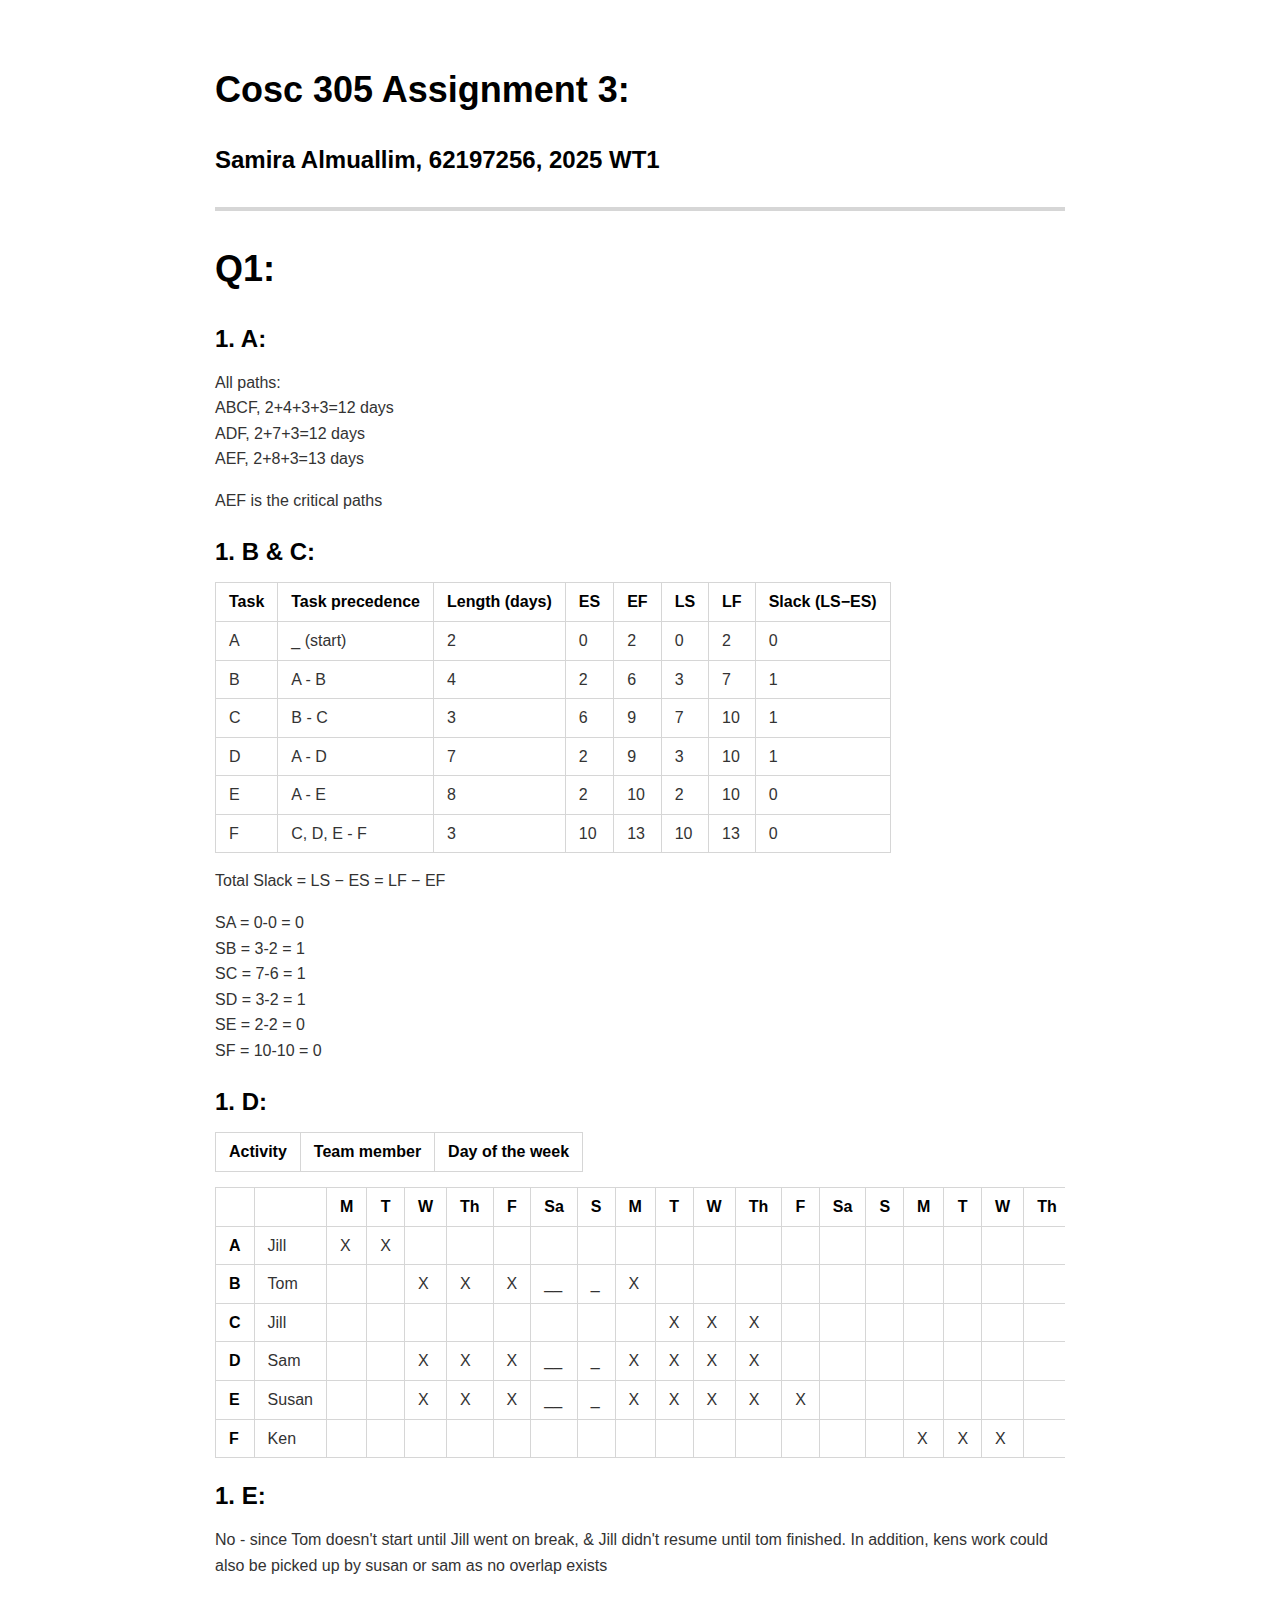
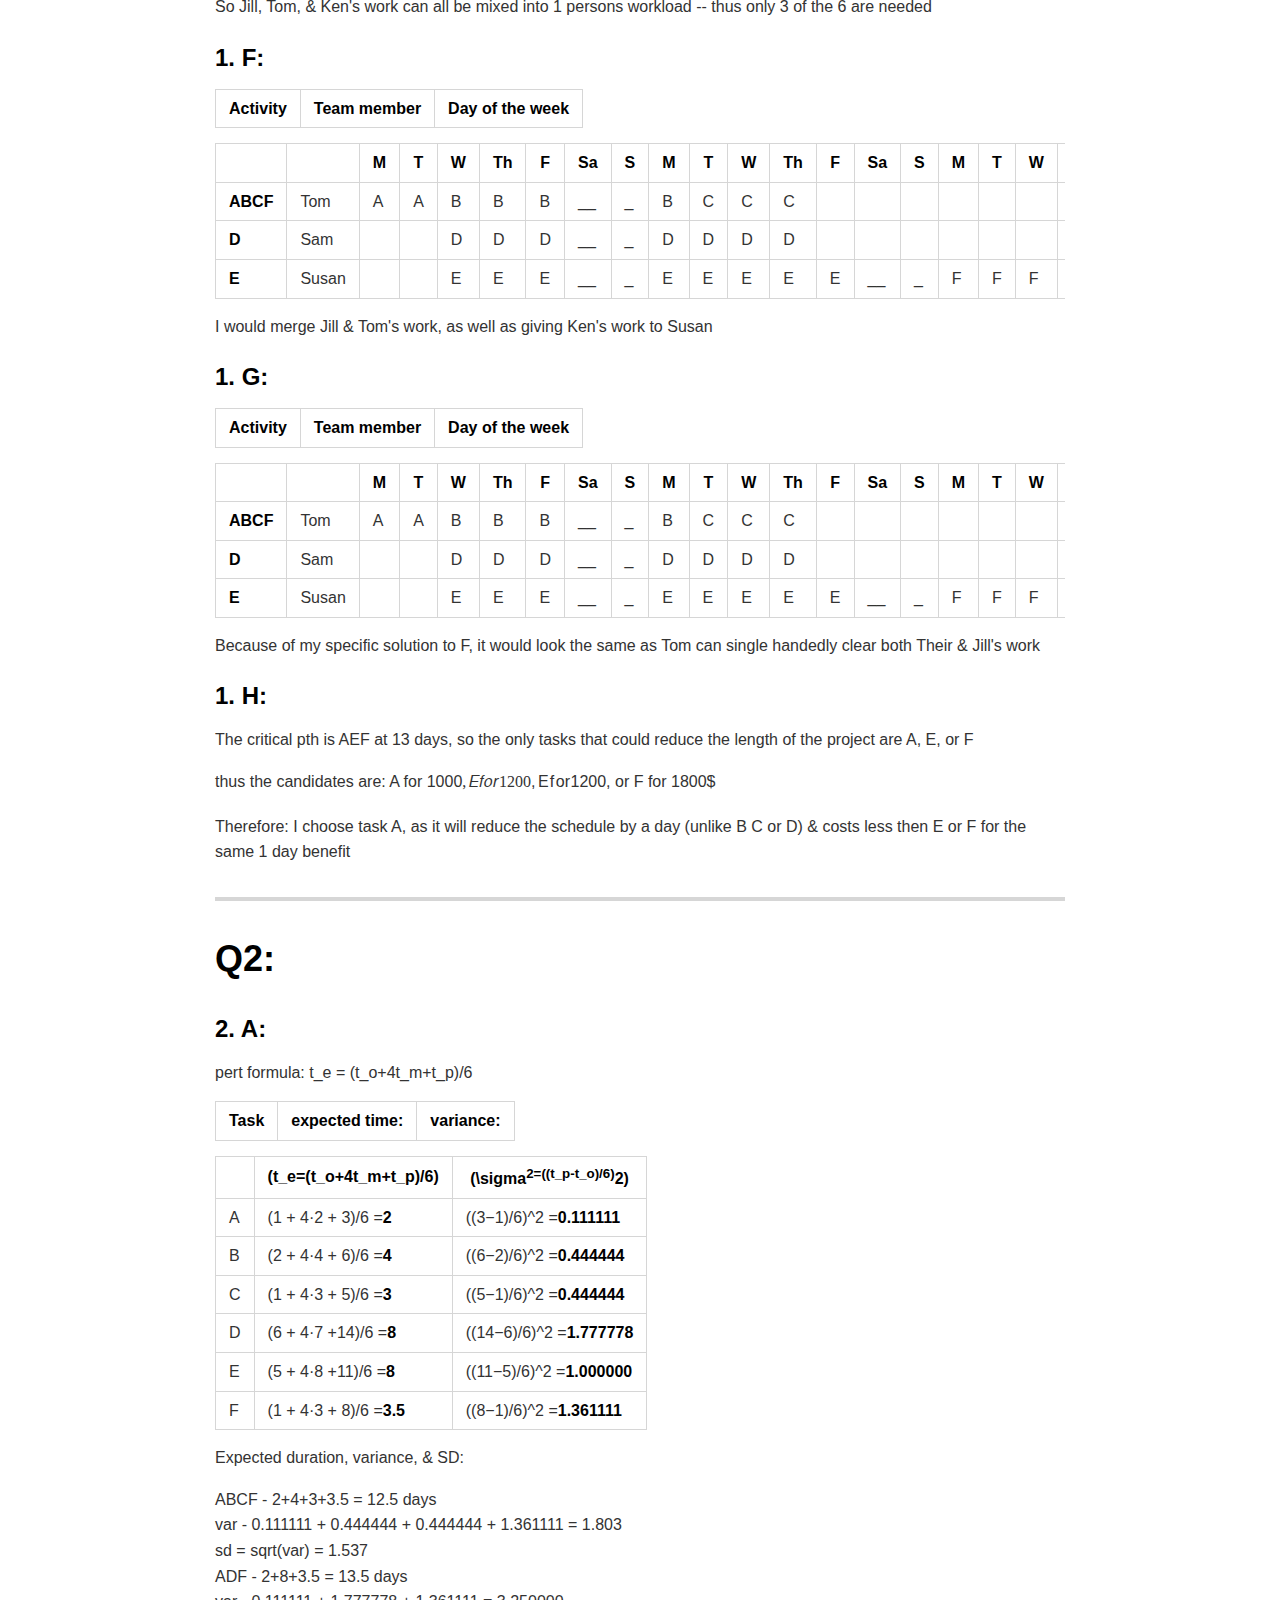
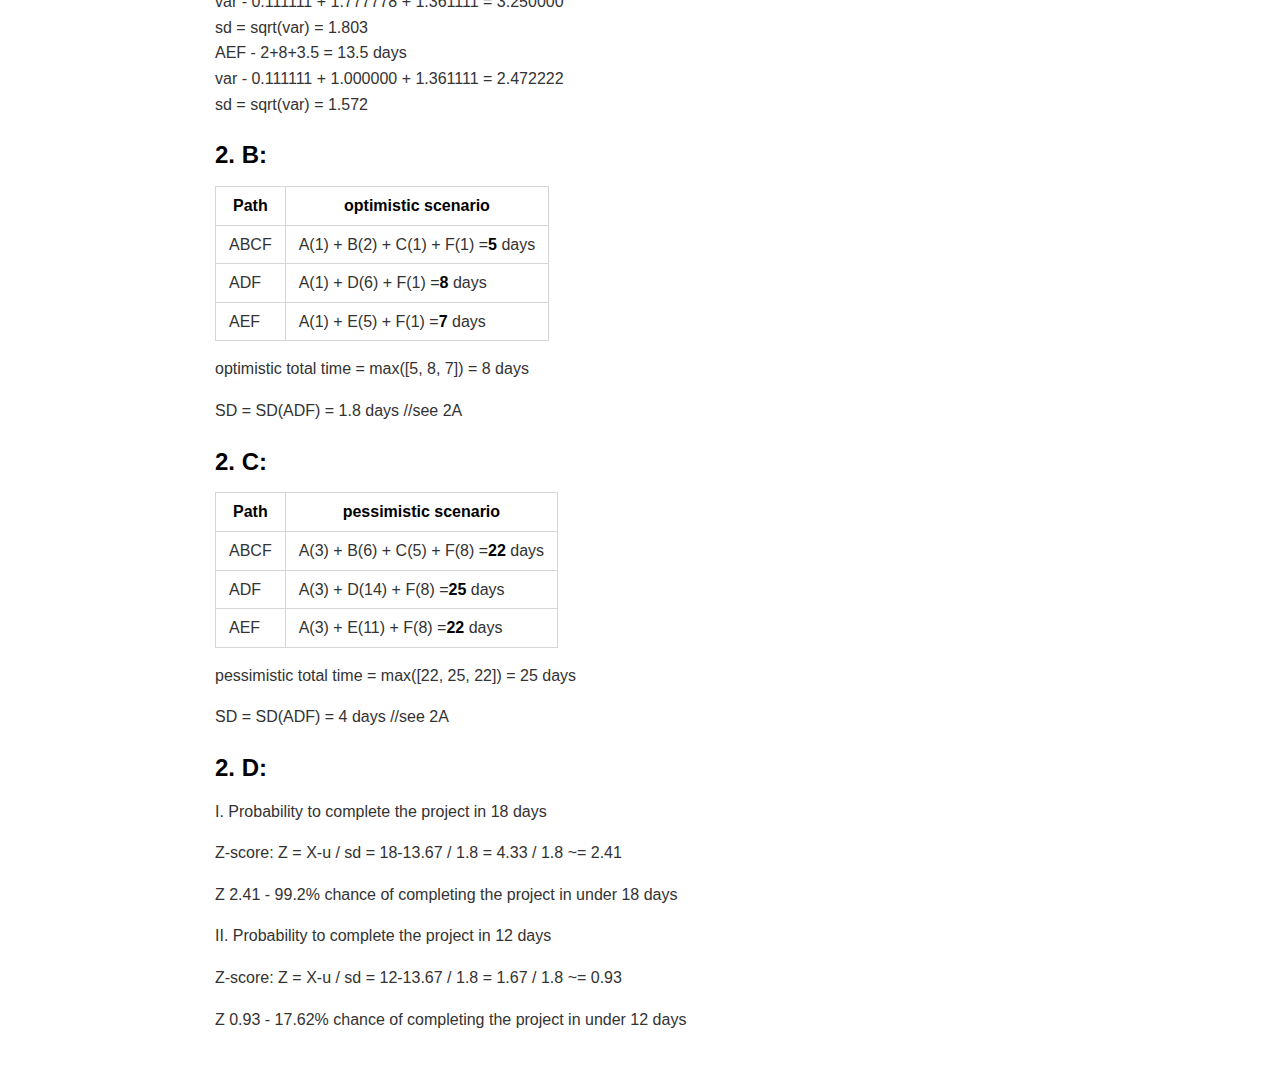
<file: assignments/Cosc 305 A3.html>
<!DOCTYPE html><html><head>
      <title>Cosc 305 A3</title>
      <meta charset="utf-8">
      <meta name="viewport" content="width=device-width, initial-scale=1.0">
      
      <link rel="stylesheet" href="file:///c:\Users\samia\.vscode\extensions\shd101wyy.markdown-preview-enhanced-0.8.20\crossnote\dependencies\katex\katex.min.css">
      
      
      
      
      
      <style>
      code[class*=language-],pre[class*=language-]{color:#333;background:0 0;font-family:Consolas,"Liberation Mono",Menlo,Courier,monospace;text-align:left;white-space:pre;word-spacing:normal;word-break:normal;word-wrap:normal;line-height:1.4;-moz-tab-size:8;-o-tab-size:8;tab-size:8;-webkit-hyphens:none;-moz-hyphens:none;-ms-hyphens:none;hyphens:none}pre[class*=language-]{padding:.8em;overflow:auto;border-radius:3px;background:#f5f5f5}:not(pre)>code[class*=language-]{padding:.1em;border-radius:.3em;white-space:normal;background:#f5f5f5}.token.blockquote,.token.comment{color:#969896}.token.cdata{color:#183691}.token.doctype,.token.macro.property,.token.punctuation,.token.variable{color:#333}.token.builtin,.token.important,.token.keyword,.token.operator,.token.rule{color:#a71d5d}.token.attr-value,.token.regex,.token.string,.token.url{color:#183691}.token.atrule,.token.boolean,.token.code,.token.command,.token.constant,.token.entity,.token.number,.token.property,.token.symbol{color:#0086b3}.token.prolog,.token.selector,.token.tag{color:#63a35c}.token.attr-name,.token.class,.token.class-name,.token.function,.token.id,.token.namespace,.token.pseudo-class,.token.pseudo-element,.token.url-reference .token.variable{color:#795da3}.token.entity{cursor:help}.token.title,.token.title .token.punctuation{font-weight:700;color:#1d3e81}.token.list{color:#ed6a43}.token.inserted{background-color:#eaffea;color:#55a532}.token.deleted{background-color:#ffecec;color:#bd2c00}.token.bold{font-weight:700}.token.italic{font-style:italic}.language-json .token.property{color:#183691}.language-markup .token.tag .token.punctuation{color:#333}.language-css .token.function,code.language-css{color:#0086b3}.language-yaml .token.atrule{color:#63a35c}code.language-yaml{color:#183691}.language-ruby .token.function{color:#333}.language-markdown .token.url{color:#795da3}.language-makefile .token.symbol{color:#795da3}.language-makefile .token.variable{color:#183691}.language-makefile .token.builtin{color:#0086b3}.language-bash .token.keyword{color:#0086b3}pre[data-line]{position:relative;padding:1em 0 1em 3em}pre[data-line] .line-highlight-wrapper{position:absolute;top:0;left:0;background-color:transparent;display:block;width:100%}pre[data-line] .line-highlight{position:absolute;left:0;right:0;padding:inherit 0;margin-top:1em;background:hsla(24,20%,50%,.08);background:linear-gradient(to right,hsla(24,20%,50%,.1) 70%,hsla(24,20%,50%,0));pointer-events:none;line-height:inherit;white-space:pre}pre[data-line] .line-highlight:before,pre[data-line] .line-highlight[data-end]:after{content:attr(data-start);position:absolute;top:.4em;left:.6em;min-width:1em;padding:0 .5em;background-color:hsla(24,20%,50%,.4);color:#f4f1ef;font:bold 65%/1.5 sans-serif;text-align:center;vertical-align:.3em;border-radius:999px;text-shadow:none;box-shadow:0 1px #fff}pre[data-line] .line-highlight[data-end]:after{content:attr(data-end);top:auto;bottom:.4em}html body{font-family:'Helvetica Neue',Helvetica,'Segoe UI',Arial,freesans,sans-serif;font-size:16px;line-height:1.6;color:#333;background-color:#fff;overflow:initial;box-sizing:border-box;word-wrap:break-word}html body>:first-child{margin-top:0}html body h1,html body h2,html body h3,html body h4,html body h5,html body h6{line-height:1.2;margin-top:1em;margin-bottom:16px;color:#000}html body h1{font-size:2.25em;font-weight:300;padding-bottom:.3em}html body h2{font-size:1.75em;font-weight:400;padding-bottom:.3em}html body h3{font-size:1.5em;font-weight:500}html body h4{font-size:1.25em;font-weight:600}html body h5{font-size:1.1em;font-weight:600}html body h6{font-size:1em;font-weight:600}html body h1,html body h2,html body h3,html body h4,html body h5{font-weight:600}html body h5{font-size:1em}html body h6{color:#5c5c5c}html body strong{color:#000}html body del{color:#5c5c5c}html body a:not([href]){color:inherit;text-decoration:none}html body a{color:#08c;text-decoration:none}html body a:hover{color:#00a3f5;text-decoration:none}html body img{max-width:100%}html body>p{margin-top:0;margin-bottom:16px;word-wrap:break-word}html body>ol,html body>ul{margin-bottom:16px}html body ol,html body ul{padding-left:2em}html body ol.no-list,html body ul.no-list{padding:0;list-style-type:none}html body ol ol,html body ol ul,html body ul ol,html body ul ul{margin-top:0;margin-bottom:0}html body li{margin-bottom:0}html body li.task-list-item{list-style:none}html body li>p{margin-top:0;margin-bottom:0}html body .task-list-item-checkbox{margin:0 .2em .25em -1.8em;vertical-align:middle}html body .task-list-item-checkbox:hover{cursor:pointer}html body blockquote{margin:16px 0;font-size:inherit;padding:0 15px;color:#5c5c5c;background-color:#f0f0f0;border-left:4px solid #d6d6d6}html body blockquote>:first-child{margin-top:0}html body blockquote>:last-child{margin-bottom:0}html body hr{height:4px;margin:32px 0;background-color:#d6d6d6;border:0 none}html body table{margin:10px 0 15px 0;border-collapse:collapse;border-spacing:0;display:block;width:100%;overflow:auto;word-break:normal;word-break:keep-all}html body table th{font-weight:700;color:#000}html body table td,html body table th{border:1px solid #d6d6d6;padding:6px 13px}html body dl{padding:0}html body dl dt{padding:0;margin-top:16px;font-size:1em;font-style:italic;font-weight:700}html body dl dd{padding:0 16px;margin-bottom:16px}html body code{font-family:Menlo,Monaco,Consolas,'Courier New',monospace;font-size:.85em;color:#000;background-color:#f0f0f0;border-radius:3px;padding:.2em 0}html body code::after,html body code::before{letter-spacing:-.2em;content:'\00a0'}html body pre>code{padding:0;margin:0;word-break:normal;white-space:pre;background:0 0;border:0}html body .highlight{margin-bottom:16px}html body .highlight pre,html body pre{padding:1em;overflow:auto;line-height:1.45;border:#d6d6d6;border-radius:3px}html body .highlight pre{margin-bottom:0;word-break:normal}html body pre code,html body pre tt{display:inline;max-width:initial;padding:0;margin:0;overflow:initial;line-height:inherit;word-wrap:normal;background-color:transparent;border:0}html body pre code:after,html body pre code:before,html body pre tt:after,html body pre tt:before{content:normal}html body blockquote,html body dl,html body ol,html body p,html body pre,html body ul{margin-top:0;margin-bottom:16px}html body kbd{color:#000;border:1px solid #d6d6d6;border-bottom:2px solid #c7c7c7;padding:2px 4px;background-color:#f0f0f0;border-radius:3px}@media print{html body{background-color:#fff}html body h1,html body h2,html body h3,html body h4,html body h5,html body h6{color:#000;page-break-after:avoid}html body blockquote{color:#5c5c5c}html body pre{page-break-inside:avoid}html body table{display:table}html body img{display:block;max-width:100%;max-height:100%}html body code,html body pre{word-wrap:break-word;white-space:pre}}.markdown-preview{width:100%;height:100%;box-sizing:border-box}.markdown-preview ul{list-style:disc}.markdown-preview ul ul{list-style:circle}.markdown-preview ul ul ul{list-style:square}.markdown-preview ol{list-style:decimal}.markdown-preview ol ol,.markdown-preview ul ol{list-style-type:lower-roman}.markdown-preview ol ol ol,.markdown-preview ol ul ol,.markdown-preview ul ol ol,.markdown-preview ul ul ol{list-style-type:lower-alpha}.markdown-preview .newpage,.markdown-preview .pagebreak{page-break-before:always}.markdown-preview pre.line-numbers{position:relative;padding-left:3.8em;counter-reset:linenumber}.markdown-preview pre.line-numbers>code{position:relative}.markdown-preview pre.line-numbers .line-numbers-rows{position:absolute;pointer-events:none;top:1em;font-size:100%;left:0;width:3em;letter-spacing:-1px;border-right:1px solid #999;-webkit-user-select:none;-moz-user-select:none;-ms-user-select:none;user-select:none}.markdown-preview pre.line-numbers .line-numbers-rows>span{pointer-events:none;display:block;counter-increment:linenumber}.markdown-preview pre.line-numbers .line-numbers-rows>span:before{content:counter(linenumber);color:#999;display:block;padding-right:.8em;text-align:right}.markdown-preview .mathjax-exps .MathJax_Display{text-align:center!important}.markdown-preview:not([data-for=preview]) .code-chunk .code-chunk-btn-group{display:none}.markdown-preview:not([data-for=preview]) .code-chunk .status{display:none}.markdown-preview:not([data-for=preview]) .code-chunk .output-div{margin-bottom:16px}.markdown-preview .md-toc{padding:0}.markdown-preview .md-toc .md-toc-link-wrapper .md-toc-link{display:inline;padding:.25rem 0}.markdown-preview .md-toc .md-toc-link-wrapper .md-toc-link div,.markdown-preview .md-toc .md-toc-link-wrapper .md-toc-link p{display:inline}.markdown-preview .md-toc .md-toc-link-wrapper.highlighted .md-toc-link{font-weight:800}.scrollbar-style::-webkit-scrollbar{width:8px}.scrollbar-style::-webkit-scrollbar-track{border-radius:10px;background-color:transparent}.scrollbar-style::-webkit-scrollbar-thumb{border-radius:5px;background-color:rgba(150,150,150,.66);border:4px solid rgba(150,150,150,.66);background-clip:content-box}html body[for=html-export]:not([data-presentation-mode]){position:relative;width:100%;height:100%;top:0;left:0;margin:0;padding:0;overflow:auto}html body[for=html-export]:not([data-presentation-mode]) .markdown-preview{position:relative;top:0;min-height:100vh}@media screen and (min-width:914px){html body[for=html-export]:not([data-presentation-mode]) .markdown-preview{padding:2em calc(50% - 457px + 2em)}}@media screen and (max-width:914px){html body[for=html-export]:not([data-presentation-mode]) .markdown-preview{padding:2em}}@media screen and (max-width:450px){html body[for=html-export]:not([data-presentation-mode]) .markdown-preview{font-size:14px!important;padding:1em}}@media print{html body[for=html-export]:not([data-presentation-mode]) #sidebar-toc-btn{display:none}}html body[for=html-export]:not([data-presentation-mode]) #sidebar-toc-btn{position:fixed;bottom:8px;left:8px;font-size:28px;cursor:pointer;color:inherit;z-index:99;width:32px;text-align:center;opacity:.4}html body[for=html-export]:not([data-presentation-mode])[html-show-sidebar-toc] #sidebar-toc-btn{opacity:1}html body[for=html-export]:not([data-presentation-mode])[html-show-sidebar-toc] .md-sidebar-toc{position:fixed;top:0;left:0;width:300px;height:100%;padding:32px 0 48px 0;font-size:14px;box-shadow:0 0 4px rgba(150,150,150,.33);box-sizing:border-box;overflow:auto;background-color:inherit}html body[for=html-export]:not([data-presentation-mode])[html-show-sidebar-toc] .md-sidebar-toc::-webkit-scrollbar{width:8px}html body[for=html-export]:not([data-presentation-mode])[html-show-sidebar-toc] .md-sidebar-toc::-webkit-scrollbar-track{border-radius:10px;background-color:transparent}html body[for=html-export]:not([data-presentation-mode])[html-show-sidebar-toc] .md-sidebar-toc::-webkit-scrollbar-thumb{border-radius:5px;background-color:rgba(150,150,150,.66);border:4px solid rgba(150,150,150,.66);background-clip:content-box}html body[for=html-export]:not([data-presentation-mode])[html-show-sidebar-toc] .md-sidebar-toc a{text-decoration:none}html body[for=html-export]:not([data-presentation-mode])[html-show-sidebar-toc] .md-sidebar-toc .md-toc{padding:0 16px}html body[for=html-export]:not([data-presentation-mode])[html-show-sidebar-toc] .md-sidebar-toc .md-toc .md-toc-link-wrapper .md-toc-link{display:inline;padding:.25rem 0}html body[for=html-export]:not([data-presentation-mode])[html-show-sidebar-toc] .md-sidebar-toc .md-toc .md-toc-link-wrapper .md-toc-link div,html body[for=html-export]:not([data-presentation-mode])[html-show-sidebar-toc] .md-sidebar-toc .md-toc .md-toc-link-wrapper .md-toc-link p{display:inline}html body[for=html-export]:not([data-presentation-mode])[html-show-sidebar-toc] .md-sidebar-toc .md-toc .md-toc-link-wrapper.highlighted .md-toc-link{font-weight:800}html body[for=html-export]:not([data-presentation-mode])[html-show-sidebar-toc] .markdown-preview{left:300px;width:calc(100% - 300px);padding:2em calc(50% - 457px - 300px / 2);margin:0;box-sizing:border-box}@media screen and (max-width:1274px){html body[for=html-export]:not([data-presentation-mode])[html-show-sidebar-toc] .markdown-preview{padding:2em}}@media screen and (max-width:450px){html body[for=html-export]:not([data-presentation-mode])[html-show-sidebar-toc] .markdown-preview{width:100%}}html body[for=html-export]:not([data-presentation-mode]):not([html-show-sidebar-toc]) .markdown-preview{left:50%;transform:translateX(-50%)}html body[for=html-export]:not([data-presentation-mode]):not([html-show-sidebar-toc]) .md-sidebar-toc{display:none}
/* Please visit the URL below for more information: */
/*   https://shd101wyy.github.io/markdown-preview-enhanced/#/customize-css */
/* Please visit the URL below for more information: */
/*   https://shd101wyy.github.io/markdown-preview-enhanced/#/customize-css */

      </style>
      <!-- The content below will be included at the end of the <head> element. --><script type="text/javascript">
  document.addEventListener("DOMContentLoaded", function () {
    // your code here
  });
</script></head><body for="html-export">
    
    
      <div class="crossnote markdown-preview  ">
      
<h1 id="cosc-305-assignment-3">Cosc 305 Assignment 3: </h1>
<h3 id="samira-almuallim-62197256-2025-wt1">Samira Almuallim, 62197256, 2025 WT1 </h3>
<hr>
<h1 id="q1">Q1: </h1>
<h3 id="1-a">1. A: </h3>
<p>All paths:<br>
ABCF, 2+4+3+3=12 days<br>
ADF, 2+7+3=12 days<br>
AEF, 2+8+3=13 days</p>
<p>AEF is the critical paths</p>
<h3 id="1-b--c">1. B &amp; C: </h3>
<table>
<thead>
<tr>
<th>Task</th>
<th>Task precedence</th>
<th>Length (days)</th>
<th>ES</th>
<th>EF</th>
<th>LS</th>
<th>LF</th>
<th>Slack (LS−ES)</th>
</tr>
</thead>
<tbody>
<tr>
<td>A</td>
<td>_ (start)</td>
<td>2</td>
<td>0</td>
<td>2</td>
<td>0</td>
<td>2</td>
<td>0</td>
</tr>
<tr>
<td>B</td>
<td>A - B</td>
<td>4</td>
<td>2</td>
<td>6</td>
<td>3</td>
<td>7</td>
<td>1</td>
</tr>
<tr>
<td>C</td>
<td>B - C</td>
<td>3</td>
<td>6</td>
<td>9</td>
<td>7</td>
<td>10</td>
<td>1</td>
</tr>
<tr>
<td>D</td>
<td>A - D</td>
<td>7</td>
<td>2</td>
<td>9</td>
<td>3</td>
<td>10</td>
<td>1</td>
</tr>
<tr>
<td>E</td>
<td>A - E</td>
<td>8</td>
<td>2</td>
<td>10</td>
<td>2</td>
<td>10</td>
<td>0</td>
</tr>
<tr>
<td>F</td>
<td>C, D, E - F</td>
<td>3</td>
<td>10</td>
<td>13</td>
<td>10</td>
<td>13</td>
<td>0</td>
</tr>
</tbody>
</table>
<p>Total Slack = LS − ES = LF − EF</p>
<p>SA =  0-0  = 0<br>
SB =  3-2  = 1<br>
SC =  7-6  = 1<br>
SD =  3-2  = 1<br>
SE =  2-2  = 0<br>
SF = 10-10 = 0</p>
<h3 id="1-d">1. D: </h3>
<table>
<thead>
<tr>
<th>Activity</th>
<th>Team member</th>
<th>Day of the week</th>
</tr>
</thead>
</table>
<table>
<thead>
<tr>
<th></th>
<th></th>
<th>M</th>
<th>T</th>
<th>W</th>
<th>Th</th>
<th>F</th>
<th>Sa</th>
<th>S</th>
<th>M</th>
<th>T</th>
<th>W</th>
<th>Th</th>
<th>F</th>
<th>Sa</th>
<th>S</th>
<th>M</th>
<th>T</th>
<th>W</th>
<th>Th</th>
<th></th>
</tr>
</thead>
<tbody>
<tr>
<td><strong>A</strong></td>
<td>Jill</td>
<td>X</td>
<td>X</td>
<td></td>
<td></td>
<td></td>
<td></td>
<td></td>
<td></td>
<td></td>
<td></td>
<td></td>
<td></td>
<td></td>
<td></td>
<td></td>
<td></td>
<td></td>
<td></td>
<td></td>
</tr>
<tr>
<td><strong>B</strong></td>
<td>Tom</td>
<td></td>
<td></td>
<td>X</td>
<td>X</td>
<td>X</td>
<td>__</td>
<td>_</td>
<td>X</td>
<td></td>
<td></td>
<td></td>
<td></td>
<td></td>
<td></td>
<td></td>
<td></td>
<td></td>
<td></td>
<td></td>
</tr>
<tr>
<td><strong>C</strong></td>
<td>Jill</td>
<td></td>
<td></td>
<td></td>
<td></td>
<td></td>
<td></td>
<td></td>
<td></td>
<td>X</td>
<td>X</td>
<td>X</td>
<td></td>
<td></td>
<td></td>
<td></td>
<td></td>
<td></td>
<td></td>
<td></td>
</tr>
<tr>
<td><strong>D</strong></td>
<td>Sam</td>
<td></td>
<td></td>
<td>X</td>
<td>X</td>
<td>X</td>
<td>__</td>
<td>_</td>
<td>X</td>
<td>X</td>
<td>X</td>
<td>X</td>
<td></td>
<td></td>
<td></td>
<td></td>
<td></td>
<td></td>
<td></td>
<td></td>
</tr>
<tr>
<td><strong>E</strong></td>
<td>Susan</td>
<td></td>
<td></td>
<td>X</td>
<td>X</td>
<td>X</td>
<td>__</td>
<td>_</td>
<td>X</td>
<td>X</td>
<td>X</td>
<td>X</td>
<td>X</td>
<td></td>
<td></td>
<td></td>
<td></td>
<td></td>
<td></td>
<td></td>
</tr>
<tr>
<td><strong>F</strong></td>
<td>Ken</td>
<td></td>
<td></td>
<td></td>
<td></td>
<td></td>
<td></td>
<td></td>
<td></td>
<td></td>
<td></td>
<td></td>
<td></td>
<td></td>
<td></td>
<td>X</td>
<td>X</td>
<td>X</td>
<td></td>
<td></td>
</tr>
</tbody>
</table>
<h3 id="1-e">1. E: </h3>
<p>No - since Tom doesn't start until Jill went on break, &amp; Jill didn't resume until tom finished. In addition, kens work could also be picked up by susan or sam as no overlap exists</p>
<p>So Jill, Tom, &amp; Ken's work can all be mixed into 1 persons workload -- thus only 3 of the 6 are needed</p>
<h3 id="1-f">1. F: </h3>
<table>
<thead>
<tr>
<th>Activity</th>
<th>Team member</th>
<th>Day of the week</th>
</tr>
</thead>
</table>
<table>
<thead>
<tr>
<th></th>
<th></th>
<th>M</th>
<th>T</th>
<th>W</th>
<th>Th</th>
<th>F</th>
<th>Sa</th>
<th>S</th>
<th>M</th>
<th>T</th>
<th>W</th>
<th>Th</th>
<th>F</th>
<th>Sa</th>
<th>S</th>
<th>M</th>
<th>T</th>
<th>W</th>
<th>Th</th>
<th></th>
</tr>
</thead>
<tbody>
<tr>
<td><strong>ABCF</strong></td>
<td>Tom</td>
<td>A</td>
<td>A</td>
<td>B</td>
<td>B</td>
<td>B</td>
<td>__</td>
<td>_</td>
<td>B</td>
<td>C</td>
<td>C</td>
<td>C</td>
<td></td>
<td></td>
<td></td>
<td></td>
<td></td>
<td></td>
<td></td>
<td></td>
</tr>
<tr>
<td><strong>D</strong></td>
<td>Sam</td>
<td></td>
<td></td>
<td>D</td>
<td>D</td>
<td>D</td>
<td>__</td>
<td>_</td>
<td>D</td>
<td>D</td>
<td>D</td>
<td>D</td>
<td></td>
<td></td>
<td></td>
<td></td>
<td></td>
<td></td>
<td></td>
<td></td>
</tr>
<tr>
<td><strong>E</strong></td>
<td>Susan</td>
<td></td>
<td></td>
<td>E</td>
<td>E</td>
<td>E</td>
<td>__</td>
<td>_</td>
<td>E</td>
<td>E</td>
<td>E</td>
<td>E</td>
<td>E</td>
<td>__</td>
<td>_</td>
<td>F</td>
<td>F</td>
<td>F</td>
<td></td>
<td></td>
</tr>
</tbody>
</table>
<p>I would merge Jill &amp; Tom's work, as well as giving Ken's work to Susan</p>
<h3 id="1-g">1. G: </h3>
<table>
<thead>
<tr>
<th>Activity</th>
<th>Team member</th>
<th>Day of the week</th>
</tr>
</thead>
</table>
<table>
<thead>
<tr>
<th></th>
<th></th>
<th>M</th>
<th>T</th>
<th>W</th>
<th>Th</th>
<th>F</th>
<th>Sa</th>
<th>S</th>
<th>M</th>
<th>T</th>
<th>W</th>
<th>Th</th>
<th>F</th>
<th>Sa</th>
<th>S</th>
<th>M</th>
<th>T</th>
<th>W</th>
<th>Th</th>
<th></th>
</tr>
</thead>
<tbody>
<tr>
<td><strong>ABCF</strong></td>
<td>Tom</td>
<td>A</td>
<td>A</td>
<td>B</td>
<td>B</td>
<td>B</td>
<td>__</td>
<td>_</td>
<td>B</td>
<td>C</td>
<td>C</td>
<td>C</td>
<td></td>
<td></td>
<td></td>
<td></td>
<td></td>
<td></td>
<td></td>
<td></td>
</tr>
<tr>
<td><strong>D</strong></td>
<td>Sam</td>
<td></td>
<td></td>
<td>D</td>
<td>D</td>
<td>D</td>
<td>__</td>
<td>_</td>
<td>D</td>
<td>D</td>
<td>D</td>
<td>D</td>
<td></td>
<td></td>
<td></td>
<td></td>
<td></td>
<td></td>
<td></td>
<td></td>
</tr>
<tr>
<td><strong>E</strong></td>
<td>Susan</td>
<td></td>
<td></td>
<td>E</td>
<td>E</td>
<td>E</td>
<td>__</td>
<td>_</td>
<td>E</td>
<td>E</td>
<td>E</td>
<td>E</td>
<td>E</td>
<td>__</td>
<td>_</td>
<td>F</td>
<td>F</td>
<td>F</td>
<td></td>
<td></td>
</tr>
</tbody>
</table>
<p>Because of my specific solution to F, it would look the same as Tom can single handedly clear both Their &amp; Jill's work</p>
<h3 id="1-h">1. H: </h3>
<p>The critical pth is AEF at 13 days, so the only tasks that could reduce the length of the project are A, E, or F</p>
<p>thus the candidates are: A for 1000<span class="katex"><span class="katex-mathml"><math xmlns="http://www.w3.org/1998/Math/MathML"><semantics><mrow><mo separator="true">,</mo><mi>E</mi><mi>f</mi><mi>o</mi><mi>r</mi><mn>1200</mn></mrow><annotation encoding="application/x-tex">, E for 1200</annotation></semantics></math></span><span class="katex-html" aria-hidden="true"><span class="base"><span class="strut" style="height:0.8889em;vertical-align:-0.1944em;"></span><span class="mpunct">,</span><span class="mspace" style="margin-right:0.1667em;"></span><span class="mord mathnormal" style="margin-right:0.05764em;">E</span><span class="mord mathnormal" style="margin-right:0.10764em;">f</span><span class="mord mathnormal" style="margin-right:0.02778em;">or</span><span class="mord">1200</span></span></span></span>, or F for 1800$</p>
<p>Therefore: I choose task A, as it will reduce the schedule by a day (unlike B C or D) &amp; costs less then E or F for the same 1 day benefit</p>
<hr>
<h1 id="q2">Q2: </h1>
<h3 id="2-a">2. A: </h3>
<p>pert formula: t_e = (t_o+4t_m+t_p)/6</p>
<table>
<thead>
<tr>
<th>Task</th>
<th>expected time:</th>
<th>variance:</th>
</tr>
</thead>
</table>
<table>
<thead>
<tr>
<th></th>
<th>(t_e=(t_o+4t_m+t_p)/6)</th>
<th>(\sigma<sup>2=((t_p-t_o)/6)</sup>2)</th>
</tr>
</thead>
<tbody>
<tr>
<td>A</td>
<td>(1 + 4·2 + 3)/6 =<strong>2</strong></td>
<td>((3−1)/6)^2 =<strong>0.111111</strong></td>
</tr>
<tr>
<td>B</td>
<td>(2 + 4·4 + 6)/6 =<strong>4</strong></td>
<td>((6−2)/6)^2 =<strong>0.444444</strong></td>
</tr>
<tr>
<td>C</td>
<td>(1 + 4·3 + 5)/6 =<strong>3</strong></td>
<td>((5−1)/6)^2 =<strong>0.444444</strong></td>
</tr>
<tr>
<td>D</td>
<td>(6 + 4·7 +14)/6 =<strong>8</strong></td>
<td>((14−6)/6)^2 =<strong>1.777778</strong></td>
</tr>
<tr>
<td>E</td>
<td>(5 + 4·8 +11)/6 =<strong>8</strong></td>
<td>((11−5)/6)^2 =<strong>1.000000</strong></td>
</tr>
<tr>
<td>F</td>
<td>(1 + 4·3 + 8)/6 =<strong>3.5</strong></td>
<td>((8−1)/6)^2 =<strong>1.361111</strong></td>
</tr>
</tbody>
</table>
<p>Expected duration, variance, &amp; SD:</p>
<p>ABCF - 2+4+3+3.5 = 12.5 days<br>
var - 0.111111 + 0.444444 + 0.444444 + 1.361111 = 1.803<br>
sd = sqrt(var) = 1.537<br>
ADF  - 2+8+3.5 = 13.5 days<br>
var - 0.111111 + 1.777778 + 1.361111 = 3.250000<br>
sd = sqrt(var) = 1.803<br>
AEF  - 2+8+3.5 = 13.5 days<br>
var - 0.111111 + 1.000000 + 1.361111 = 2.472222<br>
sd = sqrt(var) = 1.572</p>
<h3 id="2-b">2. B: </h3>
<table>
<thead>
<tr>
<th>Path</th>
<th>optimistic scenario</th>
</tr>
</thead>
<tbody>
<tr>
<td>ABCF</td>
<td>A(1) + B(2) + C(1) + F(1) =<strong>5</strong> days</td>
</tr>
<tr>
<td>ADF</td>
<td>A(1) + D(6) + F(1) =<strong>8</strong> days</td>
</tr>
<tr>
<td>AEF</td>
<td>A(1) + E(5) + F(1) =<strong>7</strong> days</td>
</tr>
</tbody>
</table>
<p>optimistic total time = max([5, 8, 7]) = 8 days</p>
<p>SD = SD(ADF) = 1.8 days   //see 2A</p>
<h3 id="2-c">2. C: </h3>
<table>
<thead>
<tr>
<th>Path</th>
<th>pessimistic scenario</th>
</tr>
</thead>
<tbody>
<tr>
<td>ABCF</td>
<td>A(3) + B(6) + C(5) + F(8) =<strong>22</strong> days</td>
</tr>
<tr>
<td>ADF</td>
<td>A(3) + D(14) + F(8) =<strong>25</strong> days</td>
</tr>
<tr>
<td>AEF</td>
<td>A(3) + E(11) + F(8) =<strong>22</strong> days</td>
</tr>
</tbody>
</table>
<p>pessimistic total time = max([22, 25, 22]) = 25 days</p>
<p>SD = SD(ADF) = 4 days  //see 2A</p>
<h3 id="2-d">2. D: </h3>
<p>I. Probability to complete the project in 18 days</p>
<p>Z-score: Z = X-u / sd = 18-13.67 / 1.8 = 4.33 / 1.8 ~= 2.41</p>
<p>Z 2.41 - 99.2% chance of completing the project in under 18 days</p>
<p>II. Probability to complete the project in 12 days</p>
<p>Z-score: Z = X-u / sd = 12-13.67 / 1.8 = 1.67 / 1.8 ~= 0.93</p>
<p>Z 0.93 - 17.62% chance of completing the project in under 12 days</p>

      </div>
      
      
    
    
    
    
    
    
  
    </body></html>
</file>
